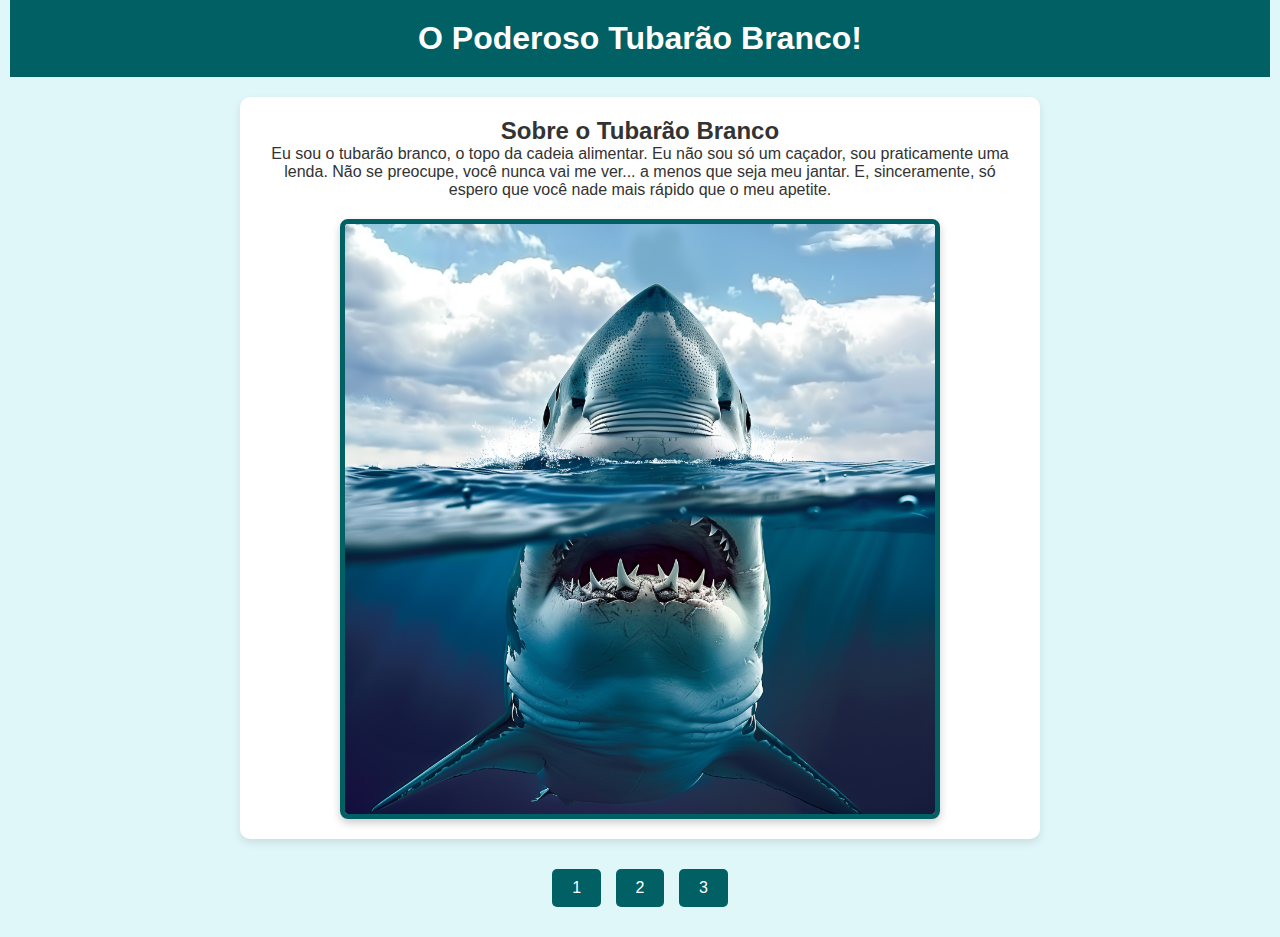
<file: pagina2.html>
<!DOCTYPE html>
<html lang="pt-br">
<head>
    <meta charset="UTF-8">
    <meta name="viewport" content="width=device-width, initial-scale=1.0">
    <title>Tubarão de Estimação - Tubarão Branco</title>
    <link rel="stylesheet" href="style.css">
</head>
<body>
    <header>
        <h1>O Poderoso Tubarão Branco!</h1>
    </header>
    
    <section>
        <h2>Sobre o Tubarão Branco</h2>
        <p>Eu sou o tubarão branco, o topo da cadeia alimentar. Eu não sou só um caçador, sou praticamente uma lenda. Não se preocupe, você nunca vai me ver... a menos que seja meu jantar. E, sinceramente, só espero que você nade mais rápido que o meu apetite.</p>
        <img src="imagestubarao-branco.jpg/tubarao-branco.jpg.jpg" alt="Imagem do Tubarão Branco">
    </section>

    <!-- Barra de navegação com numeração para outras páginas -->
    <div class="pagination">
        <a href="index.html" class="page-link">1</a> <!-- Link para a Página 1 -->
        <a href="pagina2.html" class="page-link">2</a> <!-- Link para a Página 2 -->
        <a href="pagina3.html" class="page-link">3</a> <!-- Link para a Página 3 -->
    </div>

</body>
</html>
</file>
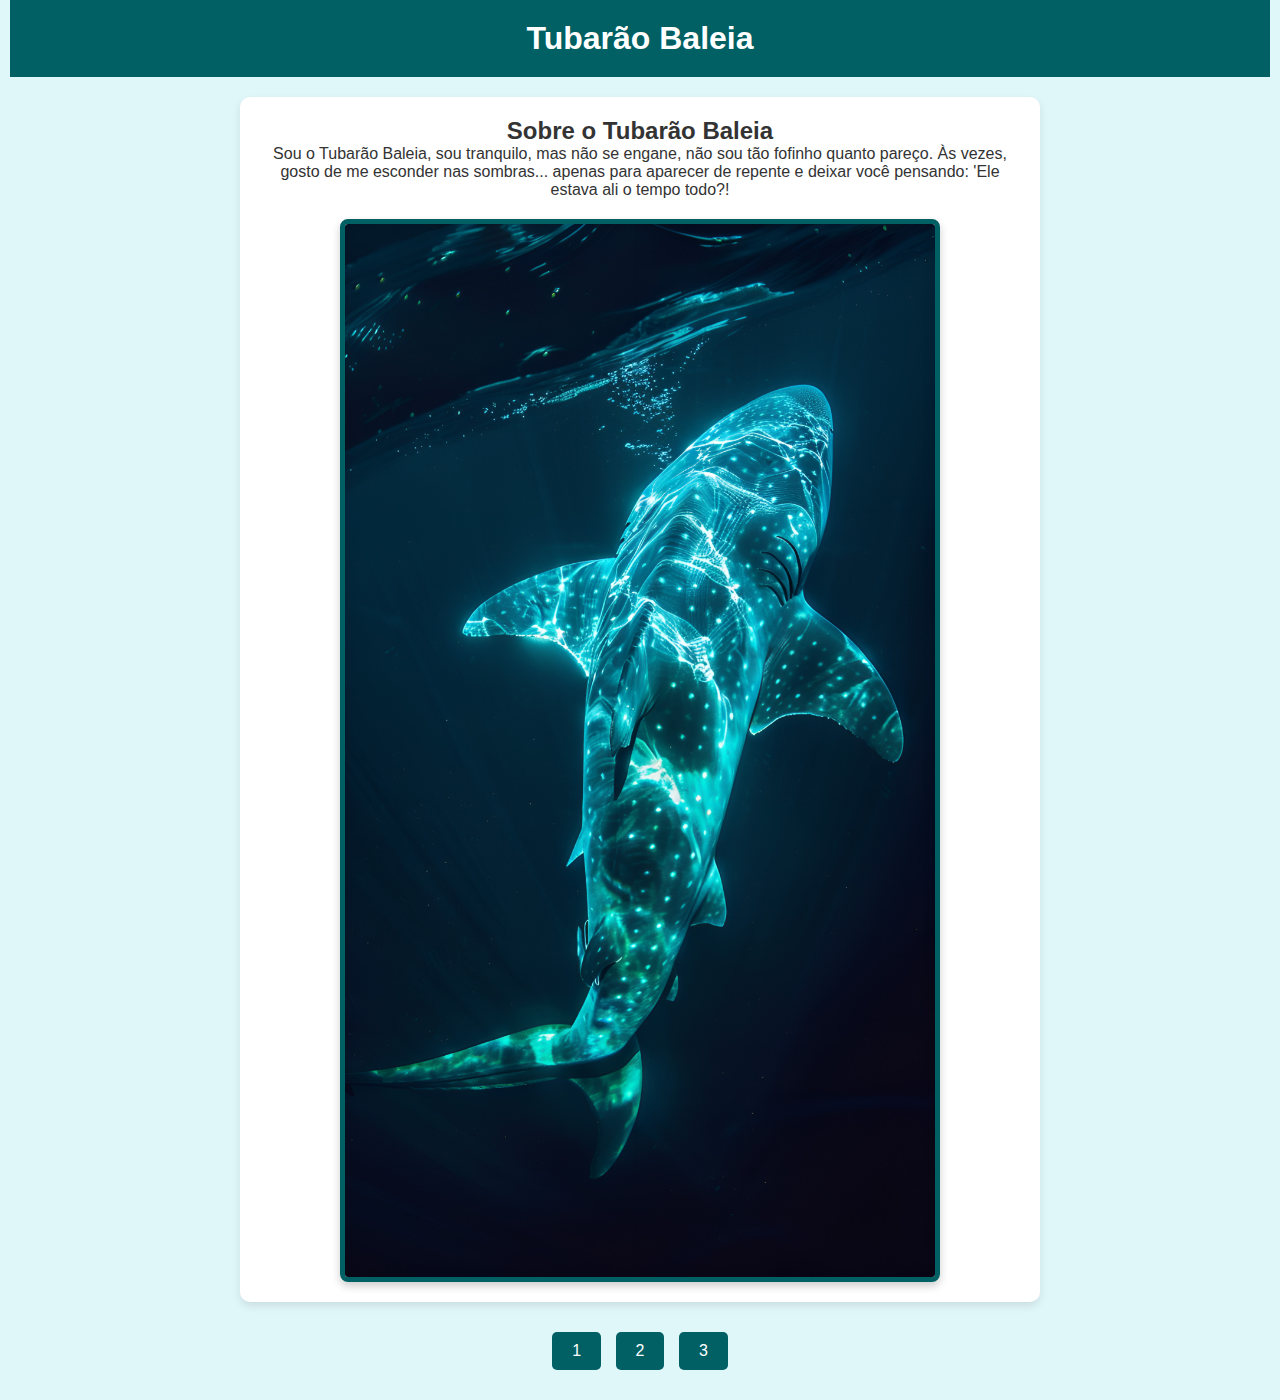
<file: pagina3.html>
<!DOCTYPE html>
<html lang="pt-br">
<head>
    <meta charset="UTF-8">
    <meta name="viewport" content="width=device-width, initial-scale=1.0">
    <title>Tubarão de Estimação - Tubarão Baleia</title>
    <link rel="stylesheet" href="style.css">
</head>
<body>
    <header>
        <h1>Tubarão Baleia</h1>
    </header>
    
    <section>
        <h2>Sobre o Tubarão Baleia</h2>
        <p>Sou o Tubarão Baleia, sou tranquilo, mas não se engane, não sou tão fofinho quanto pareço. Às vezes, gosto de me esconder nas sombras... apenas para aparecer de repente e deixar você pensando: 'Ele estava ali o tempo todo?! </p>
        <img src="imagestubarao-baleia.jpg/tubarao-baleia.jpg.jpg" alt="Imagem do Tubarão Baleia">
    </section>

    <!-- Barra de navegação com numeração para outras páginas -->
    <div class="pagination">
        <a href="index.html" class="page-link">1</a> <!-- Link para a Página 1 -->
        <a href="pagina2.html" class="page-link">2</a> <!-- Link para a Página 2 -->
        <a href="pagina3.html" class="page-link">3</a> <!-- Link para a Página 3 -->
    </div>

</body>
</html>
</file>
<file: style.css>
/* Resetando o estilo padrão */
* {
    margin: 0;
    padding: 0;
    box-sizing: border-box;
}

/* Estilizando o corpo da página */
body {
    font-family: Arial, sans-serif;
    background-color: #e0f7fa;
    color: #333;
    text-align: center;
    padding: 0 10px;
}

/* Estilo do cabeçalho */
header {
    background-color: #006064;
    color: white;
    padding: 20px;
    margin-bottom: 20px;
}

/* Estilo da seção */
section {
    margin: 20px auto;
    padding: 20px;
    background-color: #ffffff;
    box-shadow: 0 4px 8px rgba(0, 0, 0, 0.1);
    border-radius: 10px;
    max-width: 800px;
    width: 100%;
}

/* Estilo das imagens dentro das seções */
section img {
    width: 100%;             /* Faz a imagem ocupar 100% da largura do container */
    max-width: 600px;        /* Define a largura máxima para não ficar muito grande */
    height: auto;            /* Mantém a proporção da imagem */
    object-fit: contain;     /* Ajusta a imagem para dentro do container sem distorcer */
    border-radius: 8px;
    border: 5px solid #006064;
    box-shadow: 0 4px 8px rgba(0, 0, 0, 0.2);
    margin-top: 20px;
    display: block;          /* Garante que a imagem seja exibida como bloco */
    margin-left: auto;       /* Centraliza a imagem */
    margin-right: auto;      /* Centraliza a imagem */
}

/* Estilizando a barra de navegação */
.pagination {
    text-align: center;
    margin-top: 30px;
    margin-bottom: 30px;
}

.pagination a {
    text-decoration: none;
    display: inline-block;
    padding: 10px 20px;
    margin: 0 5px;
    background-color: #006064;
    color: white;
    border-radius: 5px;
    transition: background-color 0.3s ease, transform 0.3s ease;
    font-size: 16px;
}

/* Efeito de hover para a navegação */
.pagination a:hover {
    background-color: #004d40;
    transform: scale(1.1);
}

/* Estilo do rodapé */
footer {
    background-color: #006064;
    color: white;
    padding: 10px;
    position: fixed;
    width: 100%;
    bottom: 0;
    text-align: center;
}
</file>
